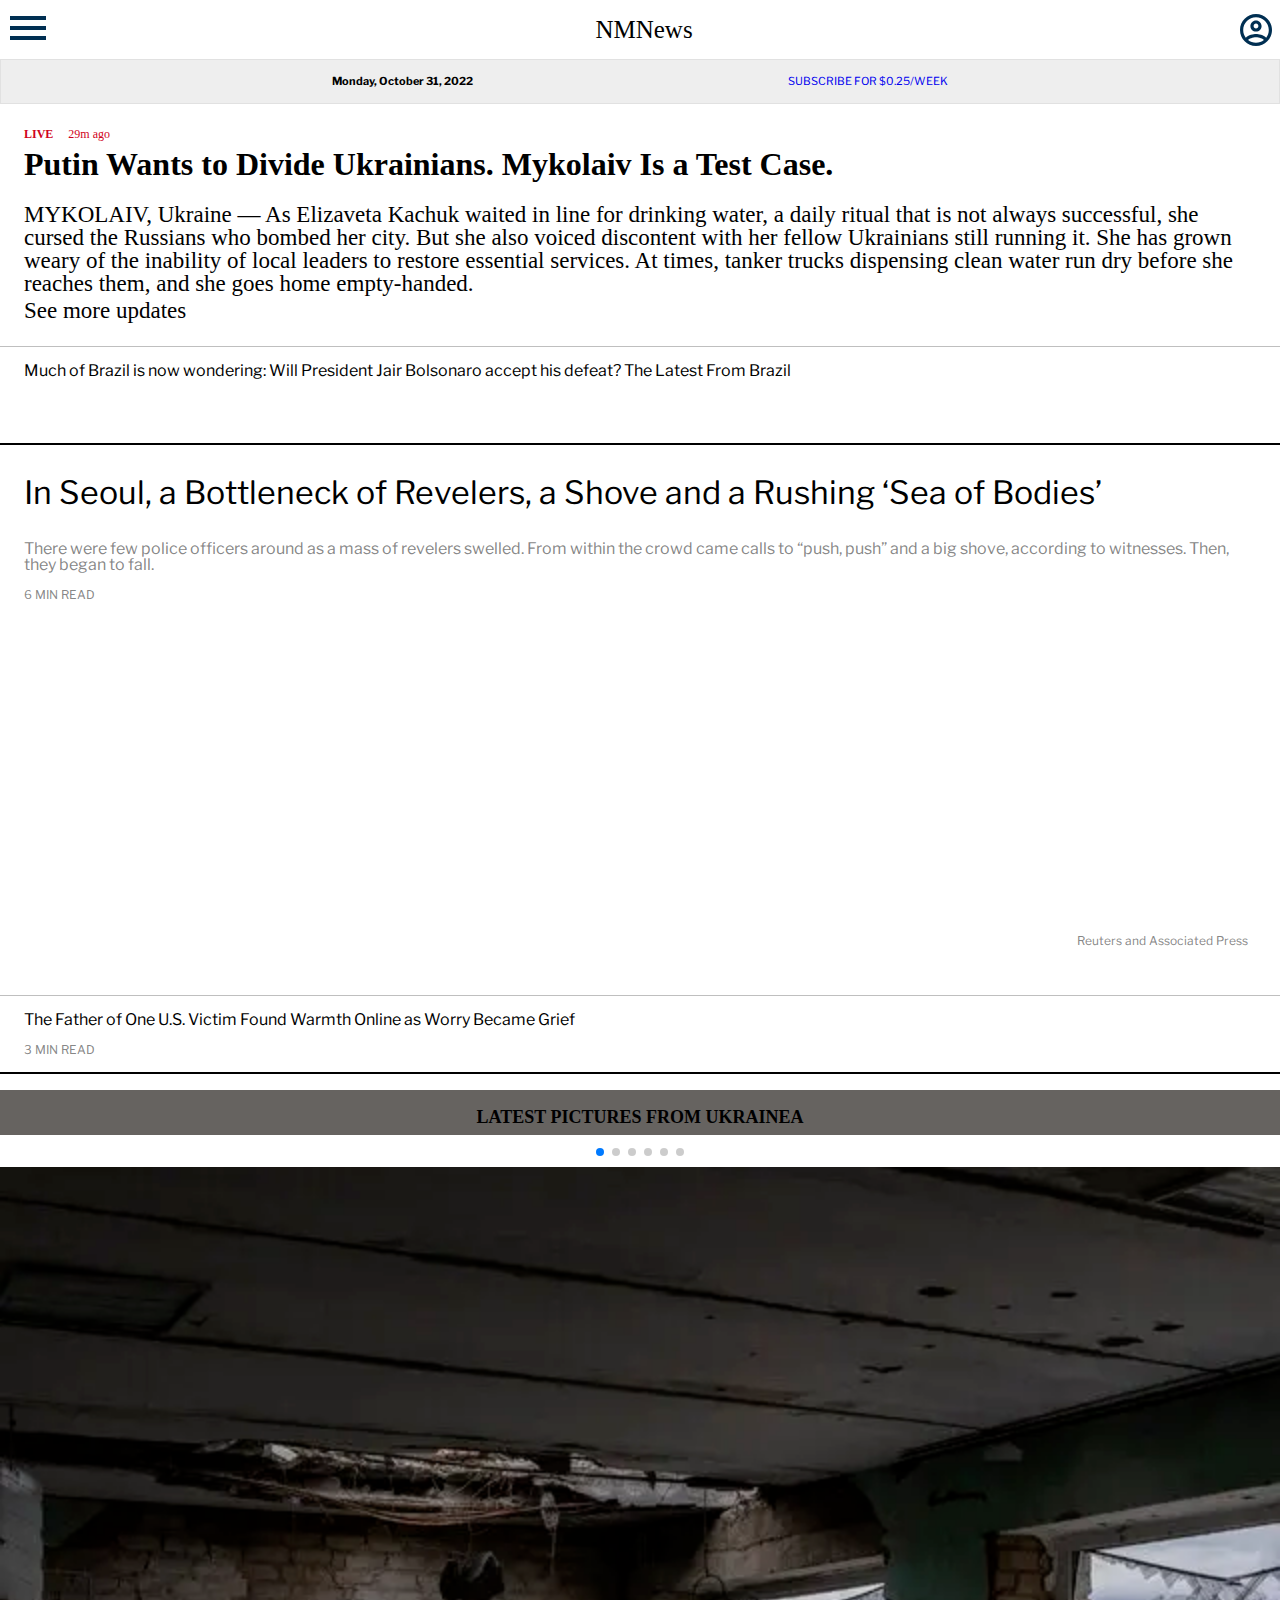
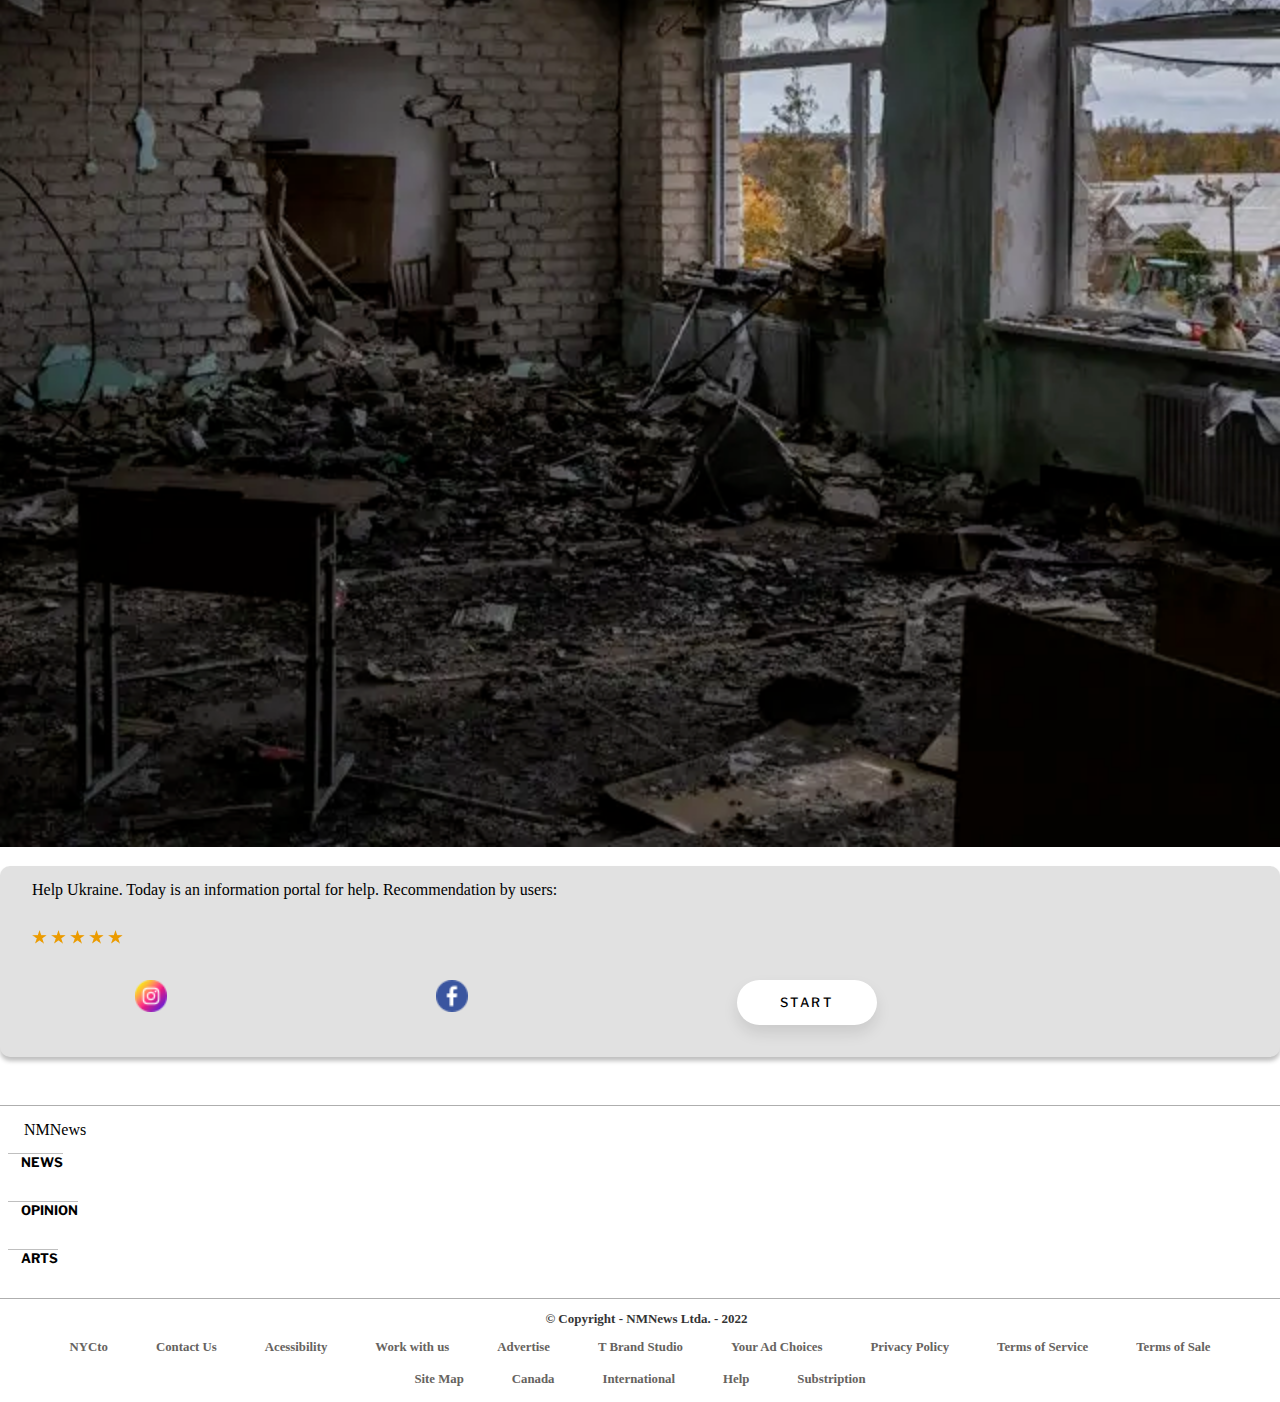
<file: index.html>
<!DOCTYPE html>
<html lang="pt-br">
  <head>
    <meta charset="UTF-8" />
    <meta http-equiv="X-UA-Compatible" content="IE=edge" />
    <meta name="viewport" content="width=device-width, initial-scale=1.0" />
    <link rel="stylesheet" href="./assets/css/reset.css" />
    <link rel="stylesheet" media="screen" href="https://fontlibrary.org//face/chomsky" type="text/css"/>
    <link rel="preconnect" href="https://fonts.googleapis.com" />
    <link rel="preconnect" href="https://fonts.gstatic.com" crossorigin />
    <link href="https://fonts.googleapis.com/css2?family=Libre+Franklin:wght@500;700&display=swap" rel="stylesheet"/>
    <link rel="stylesheet" href="https://cdn.jsdelivr.net/npm/swiper@8/swiper-bundle.min.css"/>
    <link rel="stylesheet" href="./assets/css/index-style.css" />
    <link rel="shortcut icon" href="./assets/img/news.png" type="image/x-icon" />

    <title>NMNews</title>
  </head>
  <body>
    <header>
      <div class="container">
        <input type="checkbox" id="menu" class="container__button" />
        <label for="menu" class="container__label">
          <span class="header__menu"></span>
        </label>
        <nav class="container__menu">
          <ul title= "News" class="container__list">
            <li class="container__item"><a href="#">Home Page</a></li>
            <li class="container__item"><a href="#">World</a></li>
            <li class="container__item"><a href="#">Coronavirus</a></li>
            <li class="container__item"><a href="#">U.S. News</a></li>
            <li class="container__item"><a href="#">U.S. Politics</a></li>
            <br/>
            <li class="container__item"><a href="#">Wildfire</a></li>
            <li class="container__item"><a href="#">Tracker</a></li>
            <li class="container__item"><a href="#">Obituaries</li>
            <li class="container__item"><a href="#">The Upshot</a></li>
            <li class="container__item"><a href="#">Internacional</a></li>
          </ul>
        </nav>
        <h1 class="container__title">NMNews</h1>
        <img src="./assets/img/Usuario.svg" alt="" class="container__user" />
      </div>
    </header>
    <main>
      <section class="top-bar">
        <h3 class="top-bar__data">Monday, October 31, 2022</h3>
        <h3 class="top-bar__subscribe"><a href="./subscribe.html" class="top-bar__subscribe-link">Subscribe for $0.25/week</a></h3>
      </section>
      <section class="news-main">
        <div class="news-main__live">
          <p><span class="news-main__live-text">Live</span> 29m ago</p>
        </div>
        <article>
          <div class="news-main__title">
            Putin Wants to Divide Ukrainians. Mykolaiv Is a Test Case.
          </div>
          <div class="news-main__abstract">
            MYKOLAIV, Ukraine — As Elizaveta Kachuk waited in line for drinking water, 
            a daily ritual that is not always successful, she cursed the Russians who bombed her city. 
            But she also voiced discontent with her fellow Ukrainians still running it.
            She has grown weary of the inability of local leaders to restore essential services. 
            At times, tanker trucks dispensing clean water run dry before she reaches them, 
            and she goes home empty-handed.
          </div>
        </article>
        <div class="news-main__related"><a href="#">See more updates</a></div>
      </section>
      <section>
        <article class="article__news1">
          <h3 class="title__news1"><a href="secondaryNews.html">Much of Brazil is now wondering: 
            Will President Jair Bolsonaro accept his defeat?
            The Latest From Brazil</a></h3>
        </article>
      </section>

      <section>
        <article class="article__news2">
          <h2 class="title__news2"><a href="#">In Seoul, 
            a Bottleneck of Revelers, a Shove and a Rushing ‘Sea of Bodies’</a></h2>
          <p class="paragraph1_news2">There were few police officers around as a mass of revelers 
            swelled. From within the crowd came calls to “push, push” and a big shove, 
            according to witnesses. Then, they began to fall.</p>  
            <p class="paragraph2_news2">6 min read</p>  

           <div class="video__news2">
            <iframe width=100% height="315" src="https://www.youtube.com/embed/qj5QFm73oYQ" 
            title="YouTube video player" allow="accelerometer; autoplay; clipboard-write; 
            encrypted-media; gyroscope; picture-in-picture" allowfullscreen></iframe>
            <p class="paragraph3_news2">Reuters and Associated Press</p>  
           </div> 
        </article>
      </section>

      <section>
        <article class="article__news3">
          <h3 class="title__news3"><a href="#">The Father of One U.S. Victim 
            Found Warmth Online as Worry Became Grief</a></h3>
            <p class="paragraph1_news3">3 min read</p>    
        </article>
      </section>

      <section class="carousel">
        <h2 class="carousel__title">Latest pictures from Ukrainea</h2>
        <div class="carousel__container">
          <div class="swiper">
            <!-- Additional required wrapper -->
            <!-- If we need pagination -->
            <div class="swiper-pagination"></div>

            <div class="swiper-wrapper">
              <!-- Slides -->
              <div class="swiper-slide">
                <img src="./assets/img/teste1.png" alt="tttttttttttt" />
              </div>
              <div class="swiper-slide">
                <img src="./assets/img/teste2.png" alt="eeeeeeeeeee" />
              </div>
              <div class="swiper-slide">
                <img src="./assets/img/teste1.png" alt="tttttttttttt" />
              </div>
              <div class="swiper-slide">
                <img src="./assets/img/teste2.png" alt="eeeeeeeeeee" />
              </div>
              <div class="swiper-slide">
                <img src="./assets/img/teste1.png" alt="tttttttttttt" />
              </div>
              <div class="swiper-slide">
                <img src="./assets/img/teste2.png" alt="eeeeeeeeeee" />
              </div>
            </div> 
            <div class="swiper-button-prev"></div>
            <div class="swiper-button-next"></div>
          </div>

          <div class="visitUkraine">
          <div class="card">
            <div class="card__description">
              <p>Help Ukraine. Today is an information portal for help.
                Recommendation by users:
              </p>
            </div>
            <div class="description">
              <img
              src="./assets/img/Estrelinhas.png"
              alt="Avaliacao 5 estrelas"
              class="image__starts"
              />
              </div>
            </div>
                <div class="options__buttons">
                    <img
                      src="./assets/img/Instagram.png"
                      alt="icone do instagram"
                      class="button__item"
                    />
                    <img
                      src="./assets/img/facebook.png"
                      alt="icone do facebook"
                      class="button__item"
                    />                           
                    <input type="submit" value="Start" class="send">
                    <a href="index.html">  
              </div>
          </div>
        </div>
      </div>
      </section>
    </main>
    <br/><br/>
    <footer>
      <h2 class="footer__brand-logo">
        <a href="#" class="footer__title"> NMNews</a>
      </h2>
      <div class="container-footer">
        <input
          type="checkbox"
          id="menu-footer-check01"
          class="container-footer__button"
        />
        <label for="menu-footer-check01" class="container-footer__label">
          <span class="footer__menu">News</span>
        </label>
        <nav class="container-footer__menu">
          <ul class="container-footer__list">
            <li class="container-footer__item"><a href="secondaryNews.html">Politics</a></li>
            <li class="container-footer__item"><a href="#">Sports</a></li>
            <li class="container-footer__item"><a href="#">Business</a></li>
          </ul>
        </nav>
      </div>
      <div class="container-footer">
        <input
          type="checkbox"
          id="menu-footer-check02"
          class="container-footer__button"
        />
        <label for="menu-footer-check02" class="container-footer__label">
          <span class="footer__menu">Opinion</span>
        </label>
        <nav class="container-footer__menu">
          <ul class="container-footer__list">
            <li class="container-footer__item"><a href="#">Marcelo Oliveira</a></li>
            <li class="container-footer__item"><a href="#">Nathan Lubawski</a></li>
            <li class="container-footer__item"><a href="#">Michael</a></li>
          </ul>
        </nav>
      </div>
      <div class="container-footer">
        <input
          type="checkbox"
          id="menu-footer-check03"
          class="container-footer__button"
        />
        <label for="menu-footer-check03" class="container-footer__label">
          <span class="footer__menu">Arts</span>
        </label>
        <nav class="container-footer__menu">
          <ul class="container-footer__list">
            <li class="container-footer__item"><a href="#">Shows</a></li>
            <li class="container-footer__item"><a href="#">Exposition</a></li>
            <li class="container-footer__item"><a href="#">Theaters</a></li>
          </ul>
        </nav>
      </div>
      <div class="line-footer"></div>
      <div class="copright-footer">
        <p class="copyright-footer__text">
          &copy; Copyright - NMNews Ltda. - 2022
        </p>
      </div>
      <div class="other-info-footer">
        <h4 class="other-info-footer__item"><a href="#">NYCto</a></h4>
        <h4 class="other-info-footer__item"><a href="forms.html">Contact Us</a></h4>
        <h4 class="other-info-footer__item"><a href="#">Acessibility</a></h4>
        <h4 class="other-info-footer__item"><a href="#">Work with us</a></h4>
        <h4 class="other-info-footer__item"><a href="#">Advertise</a></h4>
        <h4 class="other-info-footer__item"><a href="#">T Brand Studio</a></h4>
        <h4 class="other-info-footer__item"><a href="#">Your Ad Choices</a></h4>
        <h4 class="other-info-footer__item"><a href="#">Privacy Policy</a></h4>
        <h4 class="other-info-footer__item"><a href="#">Terms of Service</a></h4>
        <h4 class="other-info-footer__item"><a href="#">Terms of Sale</a></h4>
        <h4 class="other-info-footer__item"><a href="#">Site Map</a></h4>
        <h4 class="other-info-footer__item"><a href="#">Canada</a></h4>
        <h4 class="other-info-footer__item"><a href="#">International</a></h4>
        <h4 class="other-info-footer__item"><a href="#">Help</a></h4>
        <h4 class="other-info-footer__item"><a href="#">Substription</a></h4>
      </div>
    </footer>
    <script src="https://cdn.jsdelivr.net/npm/swiper@8/swiper-bundle.min.js"></script>
    <script>
      const swiper = new Swiper(".swiper", {
        spaceBetween: 10,
        slidesPerView: 1,
        autoplay: {
          delay: 2500,
        },
        pagination: {
          el: ".swiper-pagination",
          type: "bullets",
        },
      });
    </script>
  </body>
</html>
</file>
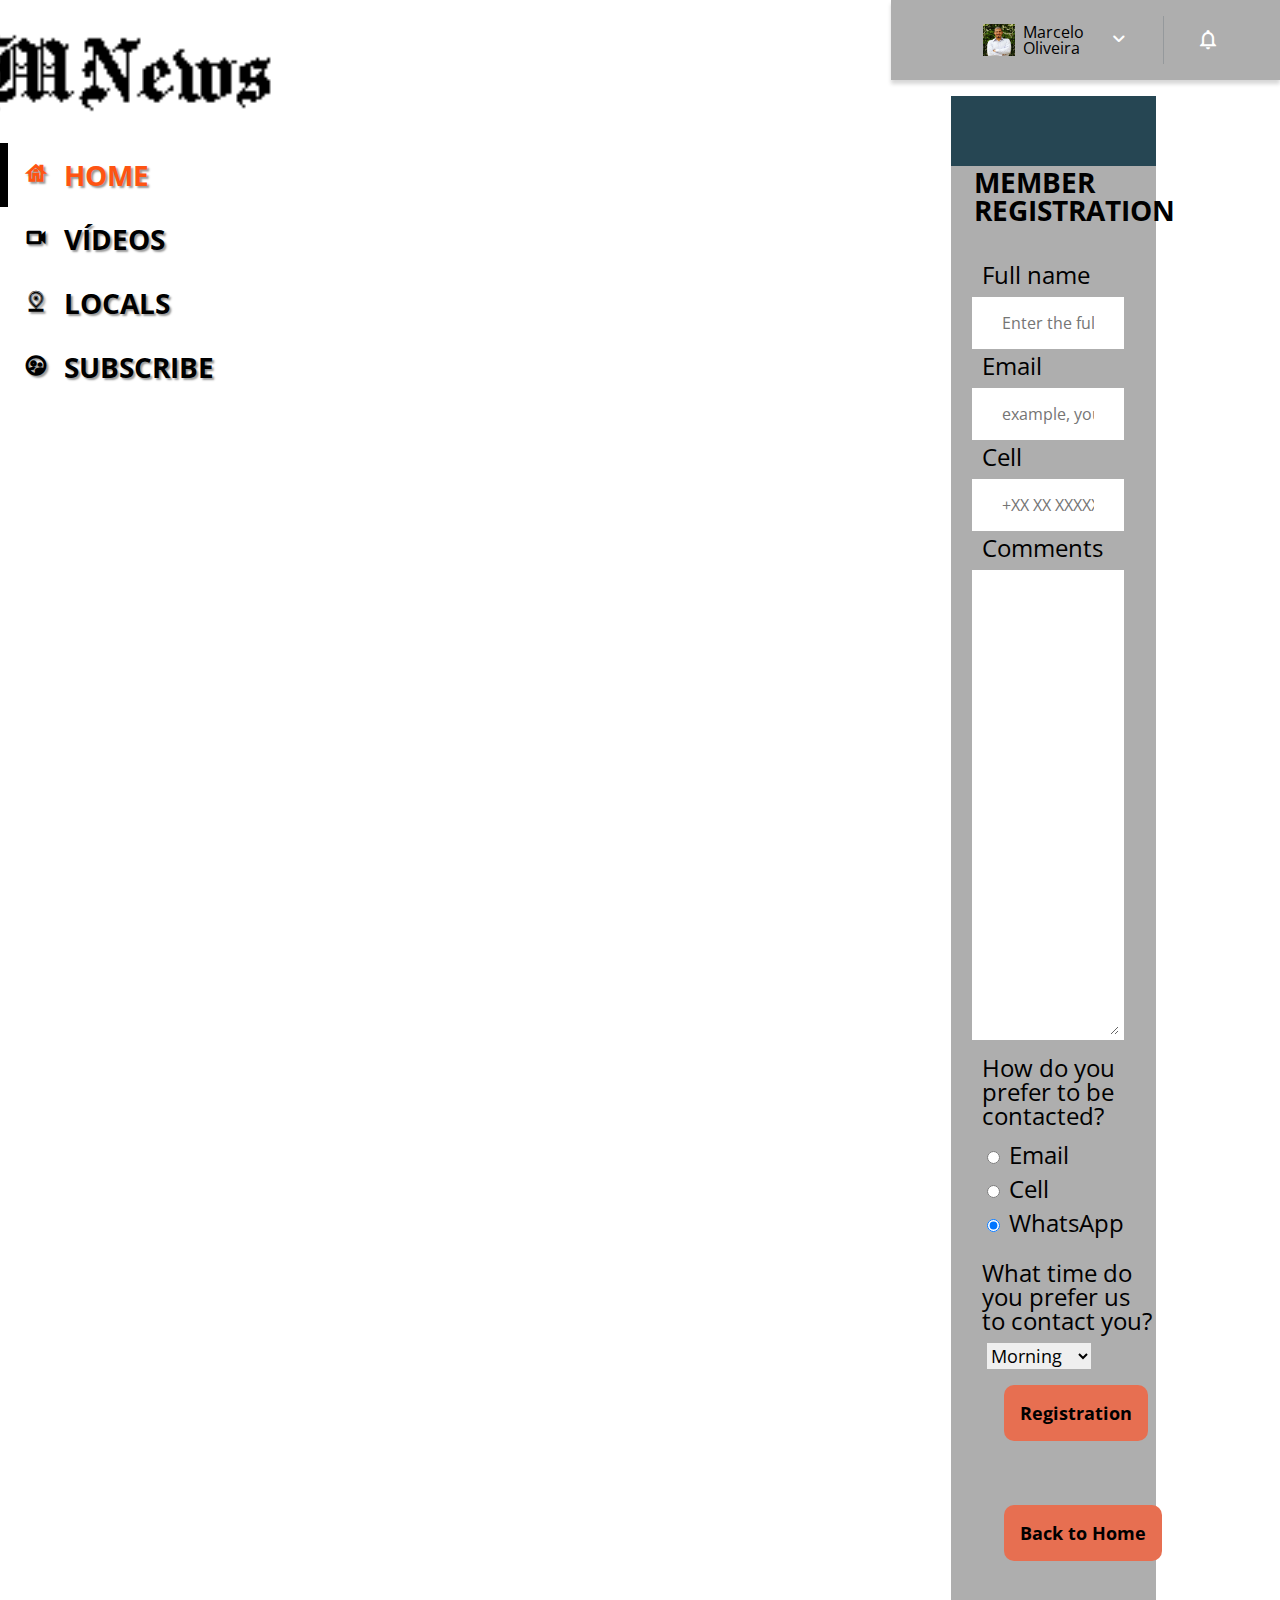
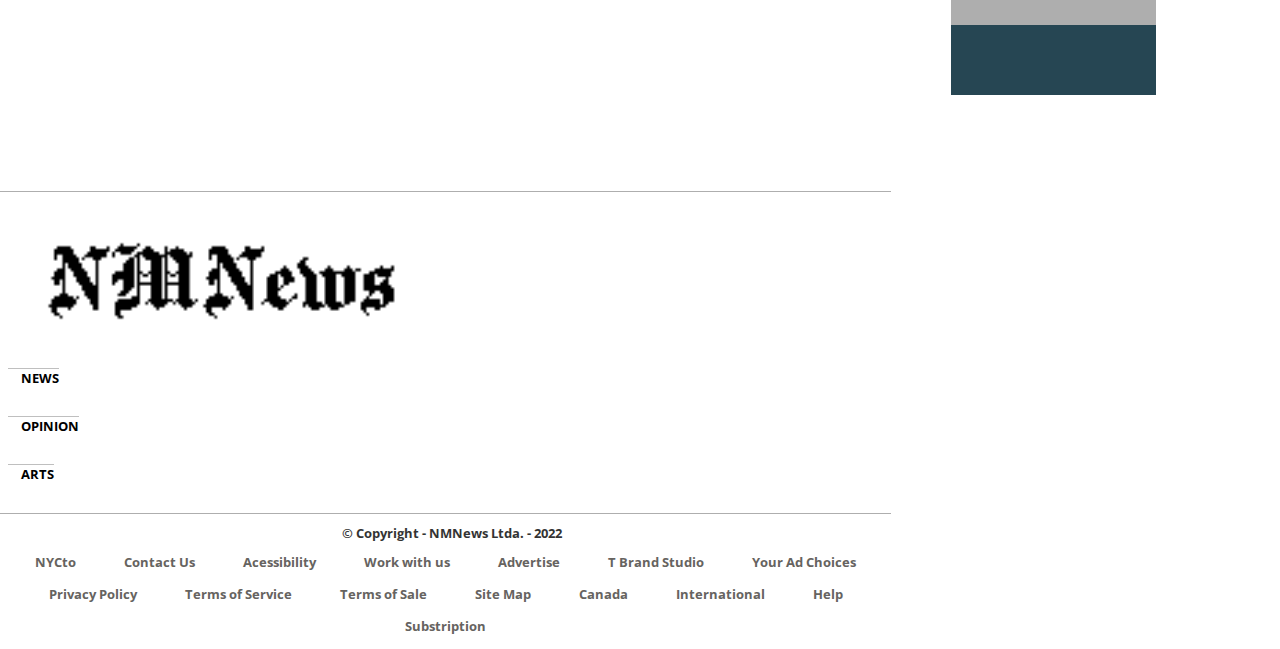
<file: forms.html>
<!DOCTYPE html>
<html lang="en">
  <head>
    <meta charset="UTF-8" />
    <meta http-equiv="X-UA-Compatible" content="IE=edge" />
    <meta name="viewport" content="width=device-width, initial-scale=1.0" />
    <link rel="stylesheet" href="./assets/css/resetAllConfig.css" />
    <link rel="stylesheet" href="./assets/css/stylesForms.css" />
    <link rel="preconnect" href="https://fonts.googleapis.com" />
    <link rel="preconnect" href="https://fonts.gstatic.com" crossorigin />
    <link rel="stylesheet" media="screen" href="https://fontlibrary.org//face/chomsky" type="text/css"/>  
    <link rel="stylesheet" href="https://fonts.googleapis.com/css2?family=Open+Sans:wght@400;600;700&display=swap"/>
    <link rel="shortcut icon" href="./assets/img/news.png" type="image/x-icon" />
    <title>NMNwews | Forms</title>
  </head>
  <body>
    <header class="header">
      
      <button class="header__menu" aria-label="menu"><i></i></button>
      
      <img
        src="./assets/img/logoNMNews-removeBack.png"
        alt="Brand logo NM News"
        class="header__logo"/>

        <p class="header__perfil">Marcelo Oliveira</p>
      
        <button class="header__notification" aria-label="notification"><i></i></button>
    </header>    
      
    <nav class="lateral-menu">
    
        <img src="./assets/img/logoNMNews.png" alt="brand logo NMNews" class="lateral-menu__logo" />
        <a href="index.html" class="lateral-menu__link lateral-menu__link--start lateral-menu__link--active">Home</a>
        <a href="#" class="lateral-menu__link lateral-menu__link--videos">Vídeos</a>
        <a href="#" class="lateral-menu__link lateral-menu__link--locals">Locals</a>
        <a href="subscribe.html" class="lateral-menu__link lateral-menu__link--members">Subscribe</a>
    
      </nav>
    
      <script src="index.js"></script>
    
      <main class="main"> 
        <article id="memberRegistration">
          <h1 id="titleRegistration">Member registration</h1>
          <br/><br/>
          <form>
              <label for="fullName">Full name</label>
              <input type="text" id="fullName"  name="fullName" class="input-default" 
              placeholder="Enter the full name without abbreviations" 
              required>

              <label for="email">Email</label>    
              <input type="email" id="email" name="email" class="input-default" 
              placeholder="example, youremail@domain.com"
              required>

              <label for="telephone">Cell</label>
              <input type="tel" id="telephone" name="telephone" class="input-default" 
              placeholder="+XX XX XXXXX-XXXX. Example, 55 11 9911445858"
              required>

              <label for="purchase">Comments</label>
              <textarea cols="70" rows="20" class="input-default" name="comments"></textarea>
               
              <br/>
              <fieldset>
                  <legend>How do you prefer to be contacted?</legend>
                  <label for="radio-email"><input type="radio" name ="contact" value="Email" id="radio-email">
                  Email</label>                    

                  <label for="radio-cell"><input type="radio" name ="contact" value="Cell" id="radio-cell">
                  Cell</label>
                  
                  <label for="radio-whatsapp">
                  <input type="radio" name ="contact" value="WhatsApp" id="radio-whatsapp" checked>
                  WhatsApp</label>                    
              </fieldset>

              <br/>
              <fieldset>
                  <legend>What time do you prefer us to contact you?</legend>
                  <select id="selectTimeContact" name ="selectTimeContact">
                      <option>Morning</option>
                      <option>Afternoon </option>
                      <option>Night</option>
                      <option>Teste</option>
                  </select>
               </fieldset>
              
               <br/>

              <input type="submit" value="Registration" class="send">
              <a href="index.html"><input type="button" value="Back to Home" class="backHome"></a>

          </form>

          <script> //Com JavaScript
            let form = document.querySelector("form");
            form.addEventListener('submit', (e) => {
                e.preventDefault();
                let data = new FormData(form);
                fetch('https://script.google.com/macros/s/AKfycbxgXudnJfjXMmTFucrKcsgT_l-GYZcmAFrUrExeDu-kvbCGQcjA7i4F4F4HRrASUDBj/exec', {
                    method: "POST",
                    body: data
                })
                    .then(res => res.text())
                    .then(data => { 
                        document.querySelector("#msg").innerHTML = "Sucess"
                        document.querySelector("#sub").value = "Sent";
                    });
            });
        </script>
</div>


      </article>

  </main>


      <footer>
        <h2 class="footer__brand-logo">
          <img src="./assets/img/logoNMNews.png" alt="brand logo NMNews" class="lateral-menu__logo" />
        </h2>
        <div class="container-footer">
          <input
            type="checkbox"
            id="menu-footer-check01"
            class="container-footer__button"
          />
          <label for="menu-footer-check01" class="container-footer__label">
            <span class="footer__menu">News</span>
          </label>
          <nav class="container-footer__menu">
            <ul class="container-footer__list">
              <li class="container-footer__item"><a href="secondaryNews.html">Politics</a></li>
              <li class="container-footer__item"><a href="#">Sports</a></li>
              <li class="container-footer__item"><a href="#">Business</a></li>
            </ul>
          </nav>
        </div>
        <div class="container-footer">
          <input
            type="checkbox"
            id="menu-footer-check02"
            class="container-footer__button"
          />
          <label for="menu-footer-check02" class="container-footer__label">
            <span class="footer__menu">Opinion</span>
          </label>
          <nav class="container-footer__menu">
            <ul class="container-footer__list">
              <li class="container-footer__item"><a href="#">Marcelo Oliveira</a></li>
              <li class="container-footer__item"><a href="#">Nathan Lubawski</a></li>
              <li class="container-footer__item"><a href="#">Michael</a></li>
            </ul>
          </nav>
        </div>
        <div class="container-footer">
          <input
            type="checkbox"
            id="menu-footer-check03"
            class="container-footer__button"
          />
          <label for="menu-footer-check03" class="container-footer__label">
            <span class="footer__menu">Arts</span>
          </label>
          <nav class="container-footer__menu">
            <ul class="container-footer__list">
              <li class="container-footer__item"><a href="#">Shows</a></li>
              <li class="container-footer__item"><a href="#">Exposition</a></li>
              <li class="container-footer__item"><a href="#">Theaters</a></li>
            </ul>
          </nav>
        </div>
        <div class="line-footer"></div>
        <div class="copright-footer">
          <p class="copyright-footer__text">
            &copy; Copyright - NMNews Ltda. - 2022
          </p>
        </div>
        <div class="other-info-footer">
          <h4 class="other-info-footer__item"><a href="#">NYCto</a></h4>
          <h4 class="other-info-footer__item"><a href="forms.html">Contact Us</a></h4>
          <h4 class="other-info-footer__item"><a href="#">Acessibility</a></h4>
          <h4 class="other-info-footer__item"><a href="#">Work with us</a></h4>
          <h4 class="other-info-footer__item"><a href="#">Advertise</a></h4>
          <h4 class="other-info-footer__item"><a href="#">T Brand Studio</a></h4>
          <h4 class="other-info-footer__item"><a href="#">Your Ad Choices</a></h4>
          <h4 class="other-info-footer__item"><a href="#">Privacy Policy</a></h4>
          <h4 class="other-info-footer__item"><a href="#">Terms of Service</a></h4>
          <h4 class="other-info-footer__item"><a href="#">Terms of Sale</a></h4>
          <h4 class="other-info-footer__item"><a href="#">Site Map</a></h4>
          <h4 class="other-info-footer__item"><a href="#">Canada</a></h4>
          <h4 class="other-info-footer__item"><a href="#">International</a></h4>
          <h4 class="other-info-footer__item"><a href="#">Help</a></h4>
          <h4 class="other-info-footer__item"><a href="#">Substription</a></h4>
        </div>
      </footer>


  </body>
</html>
</file>
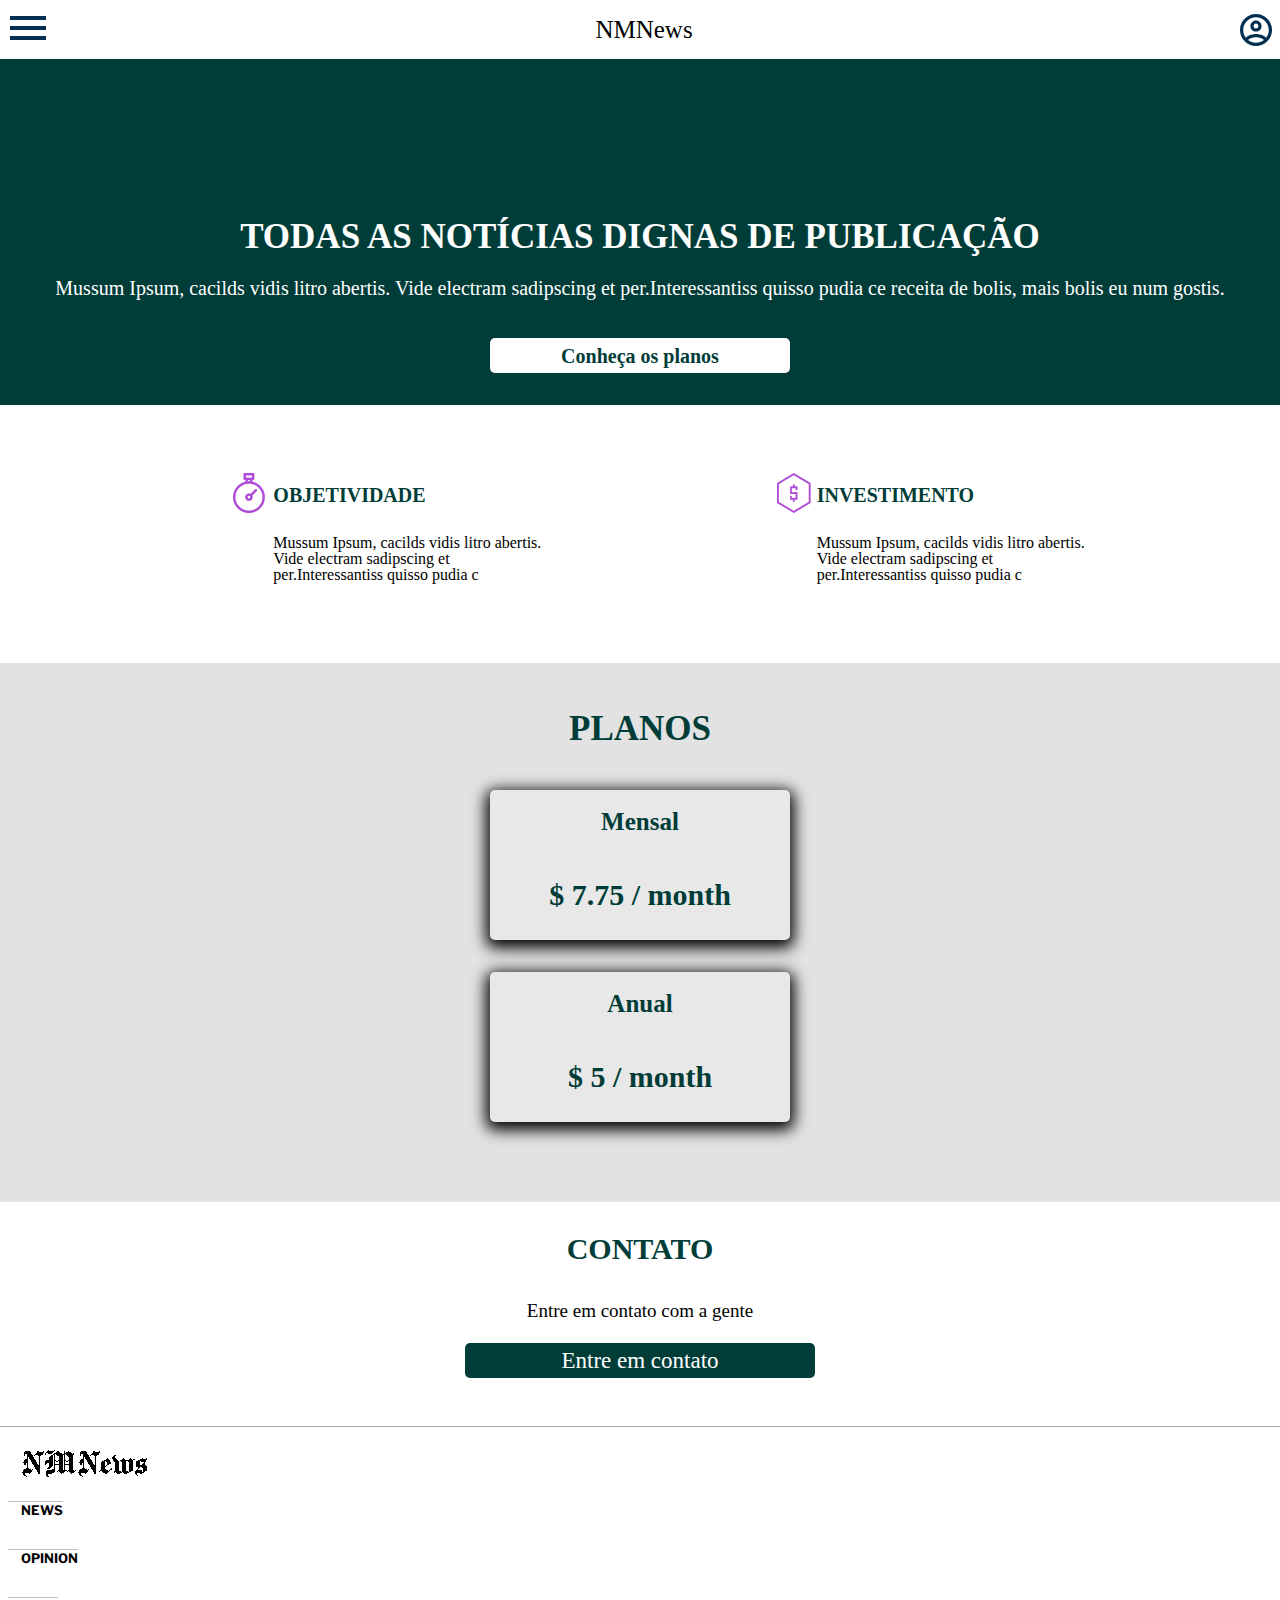
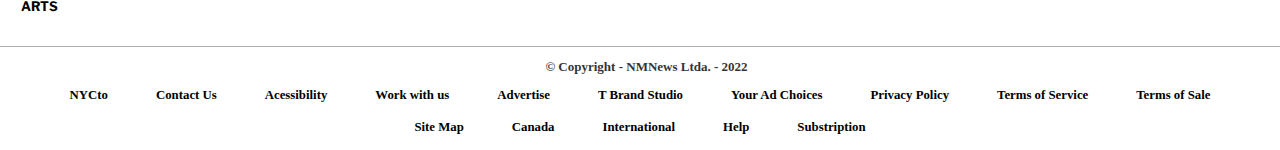
<file: subscribe.html>
<!DOCTYPE html>
<html lang="pt-br">
  <head>
    <meta charset="UTF-8" />
    <meta http-equiv="X-UA-Compatible" content="IE=edge" />
    <meta name="viewport" content="width=device-width, initial-scale=1.0" />
    <link rel="stylesheet" href="./assets/css/reset.css" />
    <link rel="shortcut icon" href="./assets/img/news.png" type="image/x-icon" />
    <link
      rel="stylesheet"
      media="screen"
      href="https://fontlibrary.org//face/chomsky"
      type="text/css"
    />
    <link rel="preconnect" href="https://fonts.googleapis.com" />
    <link rel="preconnect" href="https://fonts.gstatic.com" crossorigin />
    <link
      href="https://fonts.googleapis.com/css2?family=Libre+Franklin:wght@500;700&display=swap"
      rel="stylesheet"
    />
    <link rel="stylesheet" href="./assets/css/reset.css">

    <link rel="stylesheet" href="./assets/css/subscribe/subscribe-style.css" />

    <title>NMNews - Subscribe!</title>
  </head>
  <body>
    <header>
      <div class="container">
        <input type="checkbox" id="menu" class="container__button" />
        <label for="menu" class="container__label">
          <span class="header__menu"></span>
        </label>
        <nav class="container__menu">
          <ul class="container__list">
            <li class="container__item"><a href="#">opcao 1</a></li>
            <li class="container__item"><a href="#">opcao 2</a></li>
            <li class="container__item"><a href="#">opcao 3</a></li>
            <li class="container__item"><a href="#">opcao 4</a></li>
            <li class="container__item"><a href="#">opcao 5</a></li>
          </ul>
        </nav>
        <h1 class="container__title"><a href="./index.html" class="container__title-link">NMNews</a></h1>
        <img src="./assets/img/Usuario.svg" alt="" class="container__user" />
      </div>
    </header>
    <main>
      <section class="subscribe-top">
        <h1 class="subscribe-top__title">Todas as notícias dignas de publicação</h1>
        <p class="subscribe-top__texto">
          Mussum Ipsum, cacilds vidis litro abertis. Vide electram sadipscing et
          per.Interessantiss quisso pudia ce receita de bolis, mais bolis eu num
          gostis.
        </p>
        <a href="#plan" class="subscribe-top__button">Conheça os planos</a>
      </section>
      <section class="benefit">
        <ul class="benefit__list">
          <li class="benefit__item benefit__item-1">
            <h2 class="item__title">Objetividade</h2>
            <p class="item__text">
              Mussum Ipsum, cacilds vidis litro abertis. Vide electram sadipscing et
          per.Interessantiss quisso pudia c
            </p>
          </li>
          <li class="benefit__item benefit__item-2">
            <h2 class="item__title">Investimento</h2>
            <p class="item__text">
              Mussum Ipsum, cacilds vidis litro abertis. Vide electram sadipscing et
          per.Interessantiss quisso pudia c
            </p>
          </li>
        </ul>
      </section>
      <section class="plan" id="plan">
        <h2 class="plan__title">Planos</h2>
        <ul class="plan__card">
          <li class="card">
            <h3 class="card__title">Mensal</h3>
            <article class="card__content">
              <p class="card__price"><em>$ 7.75 / month</em></p>
            </article>
          </li>
          <li class="card">
            <h3 class="card__title">Anual</h3>
            <article class="card__content">
              <p class="card__price"><em>$ 5 / month</em></p>
            </article>
          </li>
        </ul>
      </section>
      <section class="contact">
        <h2 class="contact__title">Contato</h2>
        <p>Entre em contato com a gente</p>
        <a href="#" class="contact__button">Entre em contato</a>
      </section>
    </main>
    
    
    <footer>
      <h2 class="footer__brand-logo">
        <img src="./assets/img/logoNMNews.png" alt="brand logo NMNews" class="lateral-menu__logo" />
      </h2>
      <div class="container-footer">
        <input
          type="checkbox"
          id="menu-footer-check01"
          class="container-footer__button"
        />
        <label for="menu-footer-check01" class="container-footer__label">
          <span class="footer__menu">News</span>
        </label>
        <nav class="container-footer__menu">
          <ul class="container-footer__list">
            <li class="container-footer__item"><a href="secondaryNews.html">Politics</a></li>
            <li class="container-footer__item"><a href="#">Sports</a></li>
            <li class="container-footer__item"><a href="#">Business</a></li>
          </ul>
        </nav>
      </div>
      <div class="container-footer">
        <input
          type="checkbox"
          id="menu-footer-check02"
          class="container-footer__button"
        />
        <label for="menu-footer-check02" class="container-footer__label">
          <span class="footer__menu">Opinion</span>
        </label>
        <nav class="container-footer__menu">
          <ul class="container-footer__list">
            <li class="container-footer__item"><a href="#">Marcelo Oliveira</a></li>
            <li class="container-footer__item"><a href="#">Nathan Lubawski</a></li>
            <li class="container-footer__item"><a href="#">Michael</a></li>
          </ul>
        </nav>
      </div>
      <div class="container-footer">
        <input
          type="checkbox"
          id="menu-footer-check03"
          class="container-footer__button"
        />
        <label for="menu-footer-check03" class="container-footer__label">
          <span class="footer__menu">Arts</span>
        </label>
        <nav class="container-footer__menu">
          <ul class="container-footer__list">
            <li class="container-footer__item"><a href="#">Shows</a></li>
            <li class="container-footer__item"><a href="#">Exposition</a></li>
            <li class="container-footer__item"><a href="#">Theaters</a></li>
          </ul>
        </nav>
      </div>
      <div class="line-footer"></div>
      <div class="copright-footer">
        <p class="copyright-footer__text">
          &copy; Copyright - NMNews Ltda. - 2022
        </p>
      </div>
      <div class="other-info-footer">
        <h4 class="other-info-footer__item"><a href="#">NYCto</a></h4>
        <h4 class="other-info-footer__item"><a href="forms.html">Contact Us</a></h4>
        <h4 class="other-info-footer__item"><a href="#">Acessibility</a></h4>
        <h4 class="other-info-footer__item"><a href="#">Work with us</a></h4>
        <h4 class="other-info-footer__item"><a href="#">Advertise</a></h4>
        <h4 class="other-info-footer__item"><a href="#">T Brand Studio</a></h4>
        <h4 class="other-info-footer__item"><a href="#">Your Ad Choices</a></h4>
        <h4 class="other-info-footer__item"><a href="#">Privacy Policy</a></h4>
        <h4 class="other-info-footer__item"><a href="#">Terms of Service</a></h4>
        <h4 class="other-info-footer__item"><a href="#">Terms of Sale</a></h4>
        <h4 class="other-info-footer__item"><a href="#">Site Map</a></h4>
        <h4 class="other-info-footer__item"><a href="#">Canada</a></h4>
        <h4 class="other-info-footer__item"><a href="#">International</a></h4>
        <h4 class="other-info-footer__item"><a href="#">Help</a></h4>
        <h4 class="other-info-footer__item"><a href="#">Substription</a></h4>
      </div>
    </footer>

  </body>
</html>
</file>
<file: assets/css/index-style.css>
@import url("./header.css");
@import url("./top-bar.css");
@import url("./news-main.css");
@import url("./carousel.css");
@import url("./footer.css");


:root{
  --header-color: #ffffff;
  --font-title: 'ChomskyRegular';
  --font-top-bar: 'Libre Franklin';
  --font-color-subscribe: #326891;
  --color-top-bar-border: #e1e1e1;
  --color-top-bar: #eeeeee;
  --color-footer-border: #aeaeae;
  --color-standart: #000000;
  --font-label-footer: 'Libre Franklin';
  --color-label-footer: gray;
  --color-news-main-live: #d0021b;
  --color-news-abstract: #666360;
  --color-advertisement: #666360;
  --color-back-advertisement: #666360;
  --color-luminous: #2EE59D
}
</file>
<file: assets/css/stylesForms.css>
@font-face {
    font-family: 'icones';
    src: url(../font/icones.ttf);
}

body{
    background-color: #ffffff;
    font-family: 'Open Sans', 'icones', san-serif;
    color: #FFFFFF;
}

@media screen and (min-width:1140px) {
    body{
        display: grid;
        grid-template-columns: auto 1fr;
    }   
}

.header{
    display: flex;
    justify-content: space-between;
    align-items: center;
    background-color: #aeaeae;
    padding: 8px 16px;
    box-shadow: 0px 4px 4px rgba(0, 0, 0, 0.16);
}

.header__menu i::before{
    content: "\e904";
    font-size: 24px;
}
.header__notification i::before{
    content: "\e906";
    font-size: 24px;
}

.header__logo{
    width: 6rem;
    height: 2rem;
}

.header__perfil{
    display: none;
}


@media screen and (min-width:1140px){
    .header{
        background-color: #aeaeae;
        display: grid;
        column-gap: 32px;
        grid-template-columns: 1fr auto;
        padding: 16px 60px;
        height: 80px;
        box-sizing: border-box;
        grid-column: 2;
    }

    .header__menu{
        display: none;
    }

    .header__logo{
        display: none;
    }

    .header__perfil{
        display: grid;
        grid-template-columns: repeat(3,auto);
        column-gap: 8px;
        align-items: center;
        justify-self: flex-end;
        color: #000000;
        padding: 8px 32px;
        border-right: 1px solid #95999C;
    }

    .header__perfil::before{
        content: "";
        display: block;
        width: 32px;
        height: 32px;
        background-image: url("../img/profile_2.png");
        background-size: contain;
        background-repeat: no repeat;
        background-position: center;        
    }

    .header__perfil::after{
        content: "\e90d";
        color: #FFFFFF;
        font-size: 1.5rem;
    }
}

.lateral-menu{
    display: flex;
    flex-direction: column;
    background-color: #FFFFFF;
    width: 100vw;
    height: 100vh;

    position: absolute;
    left: -100vw;
    transition: 0.25s all;
}

.lateral-menu--active{
    left: 0;
    transition: 0.25s all;
}

.lateral-menu__logo{
    align-self: center;
    width: 30vw;
    padding: 16px;
}

.lateral-menu__link{
    height: 64px;
    color: #000000;
    padding-left: 64px;
    display: flex;
    align-items: center;
}

.lateral-menu__link--active{
    color: #fe5412;
    padding-left: 56px;
    border-left: 8px solid #000000;
}

.lateral-menu__link::before{
    content:"";
    width: 24px;
    height: 24px;
    font-size: 24px;
    position: absolute;
    left: 24px;
}

.lateral-menu__link--start::before{
    content: "\e902";
}

.lateral-menu__link--videos::before{
    content: "\e90e";
}

.lateral-menu__link--locals::before{
    content: "\e909";
}

.lateral-menu__link--members::before{
    content: "\e903";
}

.lateral-menu__link--shirts::before{
    content: "\e900";
}

.lateral-menu__link--paintings::before{
    content: "\e90a";
}

@media screen and (min-width:1140px) {
    
    .lateral-menu{
        position: static;
        width: 200px;
        grid-column: 1;
        grid-row: 1 / span 2; 



    }
}

.main{
    display: grid;
    gap: 16px;
    padding: 24px 16px;
}

.page-title{
    color: #000000;
    align-self: center;
    justify-self: center;
    font-size: 1.5rem;
    font-weight: 700;    
}

.page-subtitle{
    color: rgba(0, 0, 0, 0.8);
    align-self: center;
    justify-self: center;
    font-size: 1rem;
    font-weight: 700;   
}

.image__adds{
    align-self: center;
    justify-self: center;
}


.section{
    display: grid;
    gap: 16px
}

@media screen and (min-width:1140px){
    .section{
        grid-template-columns: repeat(4,1fr);
    }

    .video-emphasis{
        grid-area: video-emphasis;
    }
    
    .video-recents{
        grid-area: video-recents;
    }
    
    .section-video{
        grid-area: section-video;
    }
    
    .product-emphasis{
        grid-area: product-emphasis;
    }
    
    .product-recents{
        grid-area: product-recents;
    }
    
    .section-products{
        grid-area: section-products;
    }
}


.section-title{
    font-size: 1.2rem;
    font-weight: 700;
}

@media screen and (min-width:1140px){
    .main{
        display: grid;
        grid-template-columns: auto 1fr auto;
        grid-template-areas: 
            "page-title page-title page-title"
            "video-emphasis video-emphasis video-recents"
            "section-video section-video section-video"
            "product-recents product-emphasis product-emphasis"
            "section-products section-products section-products"
        ;
        column-gap: 32px;
        padding: 16px 60px;
        grid-column: 2;
    }

    .section-title{
        grid-column: span 4;
    }


}

.card{
    width: 100%;
    border-radius: 15px;
    overflow: hidden;
    background-color: #FFFFFF;
}


.card__image--desktop{
    display: none;
}

.card--emphasis{
    margin-bottom: 16px;
    font-size: 0.8rem;
}


.card__content{
    padding: 16px;
    display: grid;
    grid-template-columns: auto 1fr;
    gap: 8px;
}

.card__emphasis{
    grid-column: span 2;
    color: rgba(0, 0, 0, 0.5);
}

.card__title{
    font-size: 1.2rem;
    font-weight: 700;
    grid-column: span 2;

}

.card__perfil{
    color: #95999C;
    font-size: 0.9rem;
    grid-column: span 2;
}

.card__info{
    display: flex;
    align-items: center;
    color: #95999C;
}

.card__info--time::before{
    content: "\e90c";
    margin-right: 8px;
}

.card__info--view::before{
    content: "\e90f";
    margin-right: 8px;
}

.card__button{
    display: flex;
    justify-content: center;
    align-items: center;
    background-color: #0480DC;
    width: 40px;
    height: 40px;
    border-radius: 10px;
    font-size: 0.9rem;
    justify-self: flex-end;
}

.card__button--play::before{
    content: "\e90b";
    font-size: 24px;    
}

.card__button--emphasis{
    width: 100%;
    grid-column: span 2;
}

.card__button--emphasis::before{
    margin-right: 8px;
}


.card__emphasis--paragraph{
    margin-top: 1rem;
    font-size: 1rem;
    color: rgba(0, 0, 0, 0.8);
}

.card_text_enphasis--paragraph{
    padding-bottom: 1rem;
}

.card__emphasis--thanks{
    padding-top: 0.5rem;
    border-top: 0.015rem solid rgba(0, 0, 0, 0.25); 
    color: #000000;
    font-size: 0.7rem;
    font-weight: 800;
}

.card__emphasis--thanks--subscribe{
    text-decoration: none;
    color: #0480DC;
    font-size: 0.7rem;
    font-weight: 800;
    padding-bottom: 0.5rem;
    border-bottom: 0.015rem solid rgba(0, 0, 0, 0.25);
    margin-bottom: 0.9rem;
}


.card--recents{
    display: none;
}

@media screen and (min-width:1140px) {

    .card--emphasis{
        margin-bottom: 0;
    }

    .card__image--mobile{
        display: none;
    }

    .card__image--desktop{
        display: block;
    }

    .card__button--emphasis{
        grid-column: auto;
        padding: 16px 8px;
    }
    .card--recents{
        display: grid;
        grid-template-columns: repeat(2,auto);
        align-items: center;
        row-gap: 24px;
        width: 256px;
        padding: 16px;
        box-sizing: border-box;
        align-self: flex-start;
    }

    .card--recents .card__title{
        grid-column: auto;
    }
    
    .card__link{
        font-size: 0.8rem;
        font-weight: 600;
        color: #0480DC;
        justify-self: flex-end;
    }

    card__list{
        display: grid;
        row-gap: 16px;
        grid-column: span 2;
    }

    .card__item{
        display: grid;
        grid-template-columns: auto 1fr;
        gap: 8px;
    }

    .card__item-thumbnail{
        width: 32px;
        grid-row: span 2;
    }   

    .card__item-title{
        font-size: 0.9rem;
        line-height: 1.2rem;
        font-weight: 700;
    }

    .card__item-perfil{
        font-size: 0.8rem;
        color: #95999C;
    }
}

footer{
    margin-top: 1rem;
  }
  
  .footer__brand-logo{
    padding: 1em;
    border-top: 1px solid #aeaeae;
  
  }
   
  .footer__menu{
      border-top: 0.015rem solid rgba(0, 0, 0, 0.25);
      padding-left: 1em;
      cursor: pointer;
  }
  
  /*faz  a caixa de input e a lista ficarem escondidas*/
  .container-footer__button, .container-footer__menu{
    display: none;
  }
  
  /*quando o input é clicado, fica opaco */
  .container-footer__button:checked ~ .container-footer__label .footer__menu {
    opacity: 0.7;
  }
  
  .container-footer__button:checked ~ .container-footer__menu {
    display: block;
  }
  
  .container-footer__label .footer__menu{
    text-transform: uppercase;
    font-weight: 700;
    color: #000000;
    font-size: 13px;
  }
  
  .container-footer__menu{
    padding-left: 1em;
  }
  
  .container-footer__item a{
    text-decoration: none;
    padding-bottom: 1em; 
    color: #000000; 
    cursor: pointer;
  }
  
  .container-footer{
    margin-bottom: 2em;
    margin-left: 0.5em;
  }
  
  .copyright-footer__text{
      display: flex;
      color: #000000;
      justify-content: center;
      align-items: center;
      opacity: 0.8;
      font-size: 13px;
      font-weight: bold;
      margin-left: 1em;
      padding: 1em;
      
  } 
  
  .line-footer{
    border-top: 1px solid #aeaeae;
  }
  
  .other-info-footer{
    display: flex;
    flex-wrap: wrap;
    justify-content: center;
    
  }
  
  .other-info-footer__item{
    padding: 0 1.5em 1em 1.5em;
  }
  
  .other-info-footer__item a{
    color: #666360;
    text-decoration: none;
    font-weight: 700;
    font-size: 0.8rem;
  }








.box{
    position: relative;
    width: 940 px;
    margin: 0 50px;
}

nav{
    position: absolute;
    top: 18vh;
    right: 1vw;
}

nav li{
    display: inline;
    margin: 0 0 0 25px;

}

nav a{
    text-shadow: 2px 2px 2px #999999;
    text-transform: uppercase;
    color: #000000;
    font-weight: bold;
    font-size: 28px;
    text-decoration: none;
}

nav a:hover{
    color: #E76F51;
    text-decoration: underline;
}

.listProducts{
    width: 940px;
    margin: 0 auto;
    padding: 50px 0;
}

.listProducts li{
    display: inline-block;
    text-align: center;
    width: 30%;
    vertical-align: top;
    margin: 0 1.5%;
    padding: 30px 10px;
    box-sizing: border-box;
    border: 2px solid #000000;
    border-radius: 30px;
}


#memberRegistration{
    color: #000000;
    border-bottom: 70px solid;
    border-color: #264653;
    border-top: 70px solid;
    border-color: #264653;
    background: #aeaeae;
    padding: 0 0 0 10%;
}

#titleRegistration{
    text-transform: uppercase;
    color: #000000;
    font-weight: bold;
    margin: 2px;
    font-size: 28px;
}

form label, form legend{
    display: block;
    font-size: 24px;
    margin: 5px 0 10px 10px;

}

.input-default{
    display: block;
    border: 5px solid #ffffff;
    padding: 10px 25px;
    width: 50%;
}

#selectTimeContact{
    font-size: 18px;
    margin: 0 0 0 15px;
}


.checkbox{
    margin: 40px 0 40px 10px;
}

.send{
    display: inline;
    margin: 0 0 4rem 2rem;
    padding: 1rem;
    background: #E76F51;
    color: #000000;
    font-weight: bold;
    font-size: 18px;
    border: none;
    border-radius: 10px;
    transition: 5s background;
    cursor: pointer;
}

.send:hover{
    background: #2A9D8F;
    transform: scale(1.2);
}

.send:active{
    background: yellow
    transform: scale(1.5);
}

.backHome{
    display: inline;

    margin: 0 0 4rem 2rem;
    padding: 1rem;
    background: #E76F51;
    color: #000000;
    font-weight: bold;
    font-size: 18px;
    border: none;
    border-radius: 10px;
    transition: 1s all;
    cursor: pointer;
}

.backHome:hover{
    transform: scale(1.2);
}


.footer-principal{
    background: linear-gradient(#264653,#E9C46A);
}
</file>
<file: assets/css/subscribe/subscribe-style.css>
@import url("../header.css");
@import url("./header-complement.css");
@import url("./subscribe-top.css");
@import url("./benefit.css");
@import url("./plan.css");
@import url("./contact.css");
@import url("../footer.css");

:root{
  --header-color: #ffffff;
  --font-title: 'ChomskyRegular';
  --color-footer-border: #aeaeae;
  --color-standart: #000000;
  --font-label-footer: 'Libre Franklin';
  --color-label-footer: gray;
  --color-top: #003d38;
  --color-text: #ffffff;
  --color-button: #ffffff;
  --color-plan: #e2e2e2;
  --color-text-plan: #003d38;
  --color-card-plan: #e8e8e8;
}
</file>
<file: assets/css/resetAllConfig.css>
html, body, div, span, applet, object, iframe,
h1, h2, h3, h4, h5, h6, p, blockquote, pre,
a, abbr, acronym, address, big, cite, code,
del, dfn, em, img, ins, kbd, q, s, samp,
small, strike, strong, sub, sup, tt, var,
b, u, i, center,
dl, dt, dd, ol, ul, li,
fieldset, form, label, legend,
table, caption, tbody, tfoot, thead, tr, th, td,
article, aside, canvas, details, embed, 
figure, figcaption, footer, header, hgroup, 
menu, nav, output, ruby, section, summary,
time, mark, audio, video {
	margin: 0;
	padding: 0;
	border: 0;
	font-size: 100%;
	font: inherit;
	vertical-align: baseline;
}

article, aside, details, figcaption, figure, 
footer, header, hgroup, menu, nav, section {
	display: block;
}
body {
	line-height: 1;
}
ol, ul {
	list-style: none;
}
blockquote, q {
	quotes: none;
}
blockquote:before, blockquote:after,
q:before, q:after {
	content: '';
	content: none;
}
table {
	border-collapse: collapse;
	border-spacing: 0;
}

a {
	color: inherit;
	text-decoration: none;
}

img {
	width: inherit;
}

button {
	font-family: inherit;
	font-size: inherit;
	color: inherit;
	font-weight: inherit;
	padding: 0;
	border: none;
	background-color: unset;
}

input {
	border: none;
	color: inherit;
	font-size: inherit;
	font-weight: inherit;
	font-family: inherit;
}

textarea {
	border: none;
	color: inherit;
	font-size: inherit;
	font-weight: inherit;
	font-family: inherit;
}

select {
	border: none;
	color: inherit;
	font-size: inherit;
	font-weight: inherit;
	font-family: inherit;
}
</file>
